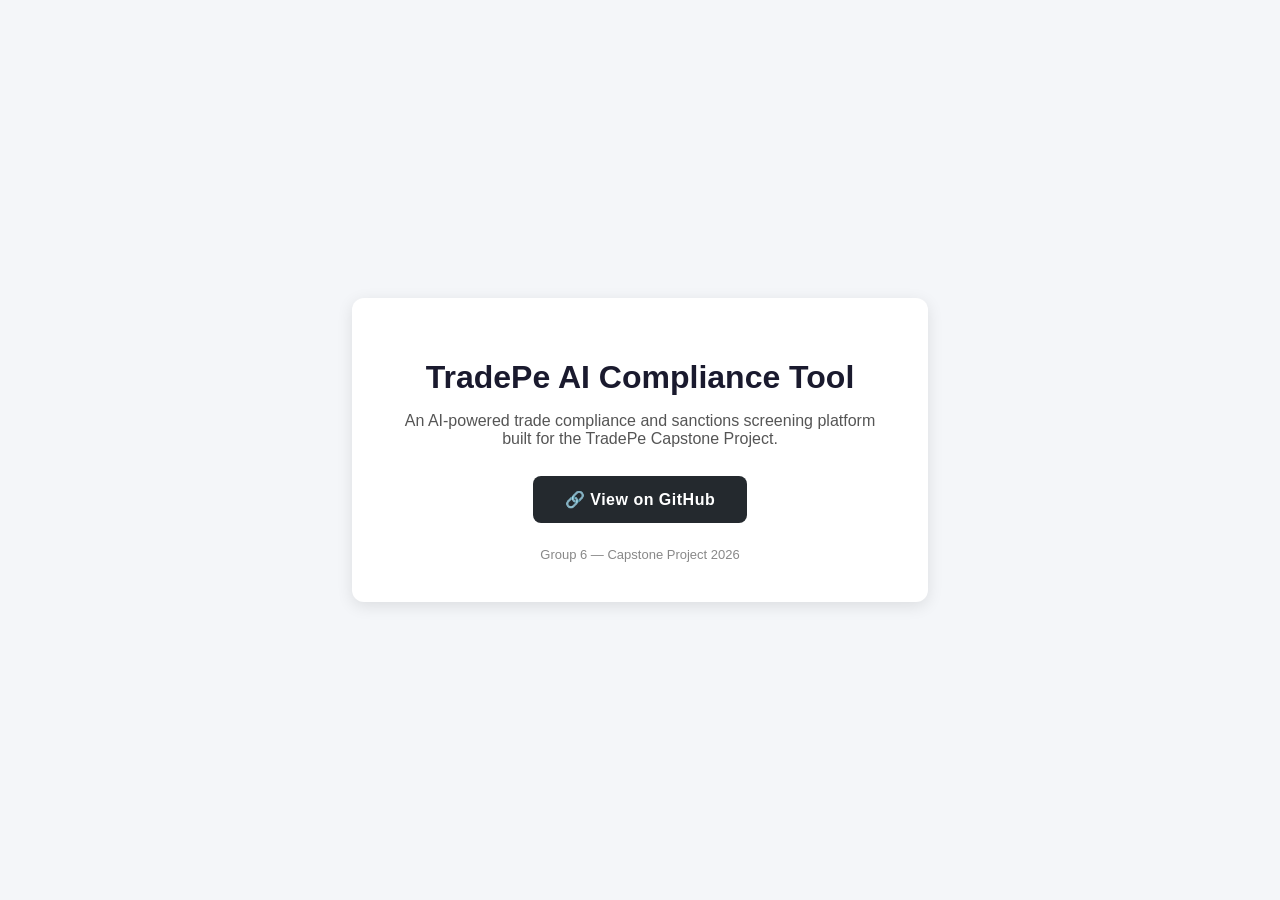
<file: github_link.html>
<!DOCTYPE html>
<html lang="en">
<head>
  <meta charset="UTF-8" />
  <meta name="viewport" content="width=device-width, initial-scale=1.0"/>
  <title>TradePe AI Compliance Tool</title>
  <style>
    body {
      font-family: Arial, sans-serif;
      display: flex;
      justify-content: center;
      align-items: center;
      min-height: 100vh;
      margin: 0;
      background: #f4f6f9;
    }
    .card {
      background: #fff;
      border-radius: 12px;
      box-shadow: 0 4px 16px rgba(0,0,0,0.1);
      padding: 40px 48px;
      text-align: center;
      max-width: 480px;
    }
    h1 { color: #1a1a2e; margin-bottom: 8px; }
    p  { color: #555; margin-bottom: 28px; }
    a.btn {
      display: inline-block;
      background: #24292e;
      color: #fff;
      text-decoration: none;
      padding: 14px 32px;
      border-radius: 8px;
      font-size: 16px;
      font-weight: bold;
      letter-spacing: 0.5px;
      transition: background 0.2s;
    }
    a.btn:hover { background: #444d56; }
    .badge {
      margin-top: 24px;
      font-size: 13px;
      color: #888;
    }
  </style>
</head>
<body>
  <div class="card">
    <h1>TradePe AI Compliance Tool</h1>
    <p>An AI-powered trade compliance and sanctions screening platform built for the TradePe Capstone Project.</p>
    <a class="btn" href="https://github.com/kanmanibmsce-crypto/TradePe-AI-complaince-tool" target="_blank">
      &#128279; View on GitHub
    </a>
    <div class="badge">Group 6 &mdash; Capstone Project 2026</div>
  </div>
</body>
</html>
</file>
